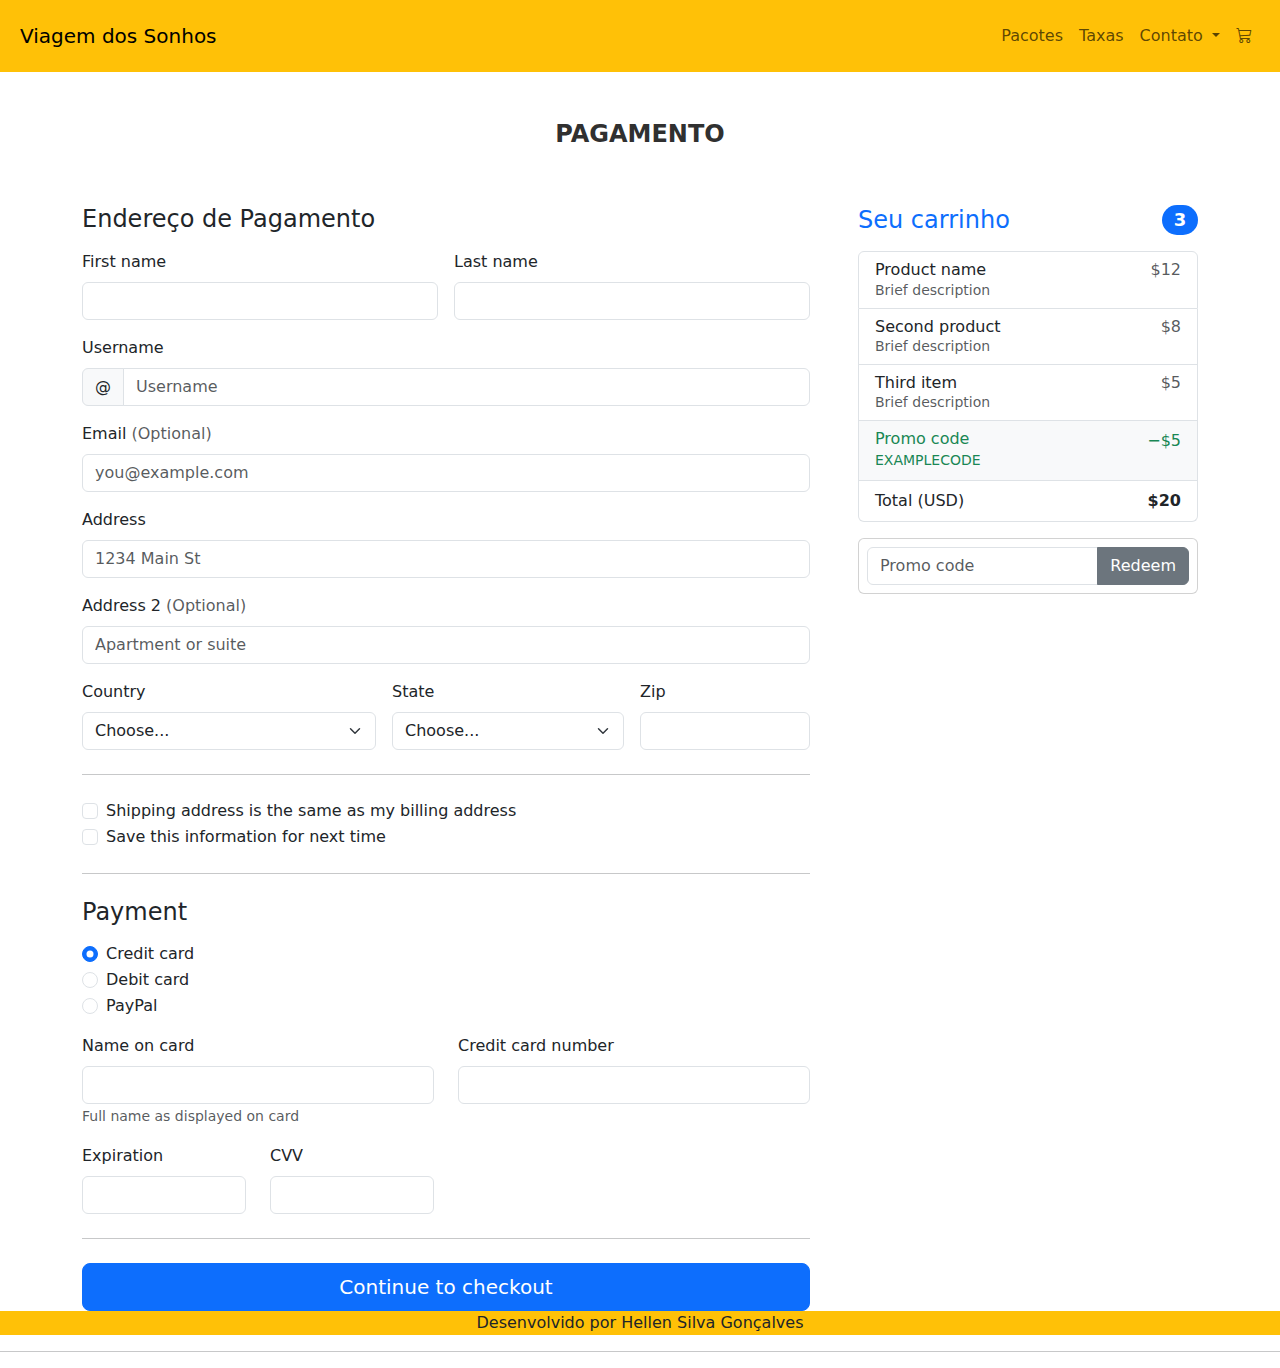
<file: checkout.html>
<!DOCTYPE html>
<html lang="pt-BR">

<head>

    <meta charset="UTF-8">
    <meta name="viewport" content="width=device-width, initial-scale=1.0">
    <title>Viagem dos Sonhos</title>
    <link href="https://cdn.jsdelivr.net/npm/bootstrap@5.3.3/dist/css/bootstrap.min.css" rel="stylesheet" integrity="sha384-QWTKZyjpPEjISv5WaRU9OFeRpok6YctnYmDr5pNlyT2bRjXh0JMhjY6hW+ALEwIH" crossorigin="anonymous">
    <link rel="stylesheet" href="https://cdn.jsdelivr.net/npm/bootstrap-icons@1.11.3/font/bootstrap-icons.min.css">
    <link rel="stylesheet" href="style.css">
</head>

<body>

    <header class="container-fluid p-2 bg-warning text-center">

        <nav class="navbar navbar-expand-lg bg-warning">
            <div class="container-fluid">

                <a class="navbar-brand" href="#">Viagem dos Sonhos</a>

                <button class="navbar-toggler" type="button" data-bs-toggle="collapse"
                    data-bs-target="#navbarSupportedContent" aria-controls="navbarSupportedContent"
                    aria-expanded="false" aria-label="Toggle navigation">
                    <span class="navbar-toggler-icon"></span>
                </button>
                <div class="collapse navbar-collapse justify-content-end bg-warning" id="navbarSupportedContent">

                    <ul class="navbar-nav">
                        <li class="nav-item">
                            <a class="nav-link" aria-current="page" href="#">Pacotes</a>
                        </li>

                        <li class="nav-item">
                            <a class="nav-link" href="#">Taxas</a>
                        </li>

                        <li class="nav-item dropdown">
                            <a class="nav-link dropdown-toggle" href="#" role="button" data-bs-toggle="dropdown"
                                aria-expanded="false">
                                Contato
                            </a>
                            <ul class="dropdown-menu">

                                <li><a class="dropdown-item" href="#">Action</a></li>
                                <li><a class="dropdown-item" href="#">Another action</a></li>
                                <li>
                                    <hr class="dropdown-divider">
                                </li>
                                <li><a class="dropdown-item" href="#">Something else here</a></li>
                            </ul>
                        </li>
                        <li class="nav-item">
                            <a class="nav-link" href="#"><i class="bi bi-cart3"></i></a>
                            
                        </li>
                    </ul>
                </div>
            </div>
        </nav>
    </header>

            <main class="container">
                
                <div class="py-5 text-center">
                
                    <h2>Pagamento</h2>
      
                </div>

                <div class="row g-5">
                    <div class="col-md-5 col-lg-4 order-md-last">
                        <h4 class="d-flex justify-content-between align-items-center mb-3">
                            <span class="text-primary">Seu carrinho</span>
                            <span class="badge bg-primary rounded-pill">3</span>
                        </h4>
                        <ul class="list-group mb-3">
                            <li class="list-group-item d-flex justify-content-between lh-sm">
                                <div>
                                    <h6 class="my-0">Product name</h6>
                                    <small class="text-body-secondary">Brief description</small>
                                </div>
                                <span class="text-body-secondary">$12</span>
                            </li>
                            <li class="list-group-item d-flex justify-content-between lh-sm">
                                <div>
                                    <h6 class="my-0">Second product</h6>
                                    <small class="text-body-secondary">Brief description</small>
                                </div>
                                <span class="text-body-secondary">$8</span>
                            </li>
                            <li class="list-group-item d-flex justify-content-between lh-sm">
                                <div>
                                    <h6 class="my-0">Third item</h6>
                                    <small class="text-body-secondary">Brief description</small>
                                </div>
                                <span class="text-body-secondary">$5</span>
                            </li>
                            <li class="list-group-item d-flex justify-content-between bg-body-tertiary">
                                <div class="text-success">
                                    <h6 class="my-0">Promo code</h6>
                                    <small>EXAMPLECODE</small>
                                </div>
                                <span class="text-success">−$5</span>
                            </li>
                            <li class="list-group-item d-flex justify-content-between">
                                <span>Total (USD)</span>
                                <strong>$20</strong>
                            </li>
                        </ul>

                        <form class="card p-2">
                            <div class="input-group">
                                <input type="text" class="form-control" placeholder="Promo code">
                                <button type="submit" class="btn btn-secondary">Redeem</button>
                            </div>
                        </form>
                    </div>
                    <div class="col-md-7 col-lg-8">
                        <h4 class="mb-3">Endereço de Pagamento</h4>
                        <form class="needs-validation" novalidate>
                            <div class="row g-3">
                                <div class="col-sm-6">
                                    <label for="firstName" class="form-label">First name</label>
                                    <input type="text" class="form-control" id="firstName" placeholder="" value=""
                                        required>
                                    <div class="invalid-feedback">
                                        Valid first name is required.
                                    </div>
                                </div>

                                <div class="col-sm-6">
                                    <label for="lastName" class="form-label">Last name</label>
                                    <input type="text" class="form-control" id="lastName" placeholder="" value=""
                                        required>
                                    <div class="invalid-feedback">
                                        Valid last name is required.
                                    </div>
                                </div>

                                <div class="col-12">
                                    <label for="username" class="form-label">Username</label>
                                    <div class="input-group has-validation">
                                        <span class="input-group-text">@</span>
                                        <input type="text" class="form-control" id="username" placeholder="Username"
                                            required>
                                        <div class="invalid-feedback">
                                            Your username is required.
                                        </div>
                                    </div>
                                </div>

                                <div class="col-12">
                                    <label for="email" class="form-label">Email <span
                                            class="text-body-secondary">(Optional)</span></label>
                                    <input type="email" class="form-control" id="email" placeholder="you@example.com">
                                    <div class="invalid-feedback">
                                        Please enter a valid email address for shipping updates.
                                    </div>
                                </div>

                                <div class="col-12">
                                    <label for="address" class="form-label">Address</label>
                                    <input type="text" class="form-control" id="address" placeholder="1234 Main St"
                                        required>
                                    <div class="invalid-feedback">
                                        Please enter your shipping address.
                                    </div>
                                </div>

                                <div class="col-12">
                                    <label for="address2" class="form-label">Address 2 <span
                                            class="text-body-secondary">(Optional)</span></label>
                                    <input type="text" class="form-control" id="address2"
                                        placeholder="Apartment or suite">
                                </div>

                                <div class="col-md-5">
                                    <label for="country" class="form-label">Country</label>
                                    <select class="form-select" id="country" required>
                                        <option value="">Choose...</option>
                                        <option>United States</option>
                                    </select>
                                    <div class="invalid-feedback">
                                        Please select a valid country.
                                    </div>
                                </div>

                                <div class="col-md-4">
                                    <label for="state" class="form-label">State</label>
                                    <select class="form-select" id="state" required>
                                        <option value="">Choose...</option>
                                        <option>California</option>
                                    </select>
                                    <div class="invalid-feedback">
                                        Please provide a valid state.
                                    </div>
                                </div>

                                <div class="col-md-3">
                                    <label for="zip" class="form-label">Zip</label>
                                    <input type="text" class="form-control" id="zip" placeholder="" required>
                                    <div class="invalid-feedback">
                                        Zip code required.
                                    </div>
                                </div>
                            </div>

                            <hr class="my-4">

                            <div class="form-check">
                                <input type="checkbox" class="form-check-input" id="same-address">
                                <label class="form-check-label" for="same-address">Shipping address is the same as my
                                    billing address</label>
                            </div>

                            <div class="form-check">
                                <input type="checkbox" class="form-check-input" id="save-info">
                                <label class="form-check-label" for="save-info">Save this information for next
                                    time</label>
                            </div>

                            <hr class="my-4">

                            <h4 class="mb-3">Payment</h4>

                            <div class="my-3">
                                <div class="form-check">
                                    <input id="credit" name="paymentMethod" type="radio" class="form-check-input"
                                        checked required>
                                    <label class="form-check-label" for="credit">Credit card</label>
                                </div>
                                <div class="form-check">
                                    <input id="debit" name="paymentMethod" type="radio" class="form-check-input"
                                        required>
                                    <label class="form-check-label" for="debit">Debit card</label>
                                </div>
                                <div class="form-check">
                                    <input id="paypal" name="paymentMethod" type="radio" class="form-check-input"
                                        required>
                                    <label class="form-check-label" for="paypal">PayPal</label>
                                </div>
                            </div>

                            <div class="row gy-3">
                                <div class="col-md-6">
                                    <label for="cc-name" class="form-label">Name on card</label>
                                    <input type="text" class="form-control" id="cc-name" placeholder="" required>
                                    <small class="text-body-secondary">Full name as displayed on card</small>
                                    <div class="invalid-feedback">
                                        Name on card is required
                                    </div>
                                </div>

                                <div class="col-md-6">
                                    <label for="cc-number" class="form-label">Credit card number</label>
                                    <input type="text" class="form-control" id="cc-number" placeholder="" required>
                                    <div class="invalid-feedback">
                                        Credit card number is required
                                    </div>
                                </div>

                                <div class="col-md-3">
                                    <label for="cc-expiration" class="form-label">Expiration</label>
                                    <input type="text" class="form-control" id="cc-expiration" placeholder="" required>
                                    <div class="invalid-feedback">
                                        Expiration date required
                                    </div>
                                </div>

                                <div class="col-md-3">
                                    <label for="cc-cvv" class="form-label">CVV</label>
                                    <input type="text" class="form-control" id="cc-cvv" placeholder="" required>
                                    <div class="invalid-feedback">
                                        Security code required
                                    </div>
                                </div>
                            </div>

                            <hr class="my-4">

                            <button class="w-100 btn btn-primary btn-lg" type="submit">Continue to checkout</button>
                        </form>
                    </div>
                </div>
            </main>

            <footer class="container-fluid bg-warning text-center">
                <p>
                    Desenvolvido por Hellen Silva Gonçalves
                </p>
            </footer>
            </p>
            <hr>
            <script src="https://cdn.jsdelivr.net/npm/bootstrap@5.3.3/dist/js/bootstrap.bundle.min.js"
                integrity="sha384-YvpcrYf0tY3lHB60NNkmXc5s9fDVZLESaAA55NDzOxhy9GkcIdslK1eN7N6jIeHz"
                crossorigin="anonymous"></script>
</body>

<div class="modal fade" id="exampleModal" tabindex="-1" aria-labelledby="exampleModalLabel" aria-hidden="true">
    <div class="modal-dialog">
        <div class="modal-content">
            <div class="modal-header">
                <h1 class="modal-title fs-5" id="exampleModalLabel">Suas Compras</h1>
                <button type="button" class="btn-close" data-bs-dismiss="modal" aria-label="Close"></button>
            </div>
            <div class="modal-body">
                Produto adicionado ao carrinho!
            </div>
            <div class="modal-footer">
                <button type="button" class="btn btn-primary" data-bs-dismiss="modal">Continuar Comprando</button>
                <button type="button" class="btn btn-success">Finalizar Compra</button>
            </div>
        </div>
    </div>
</div>

</html>
</file>
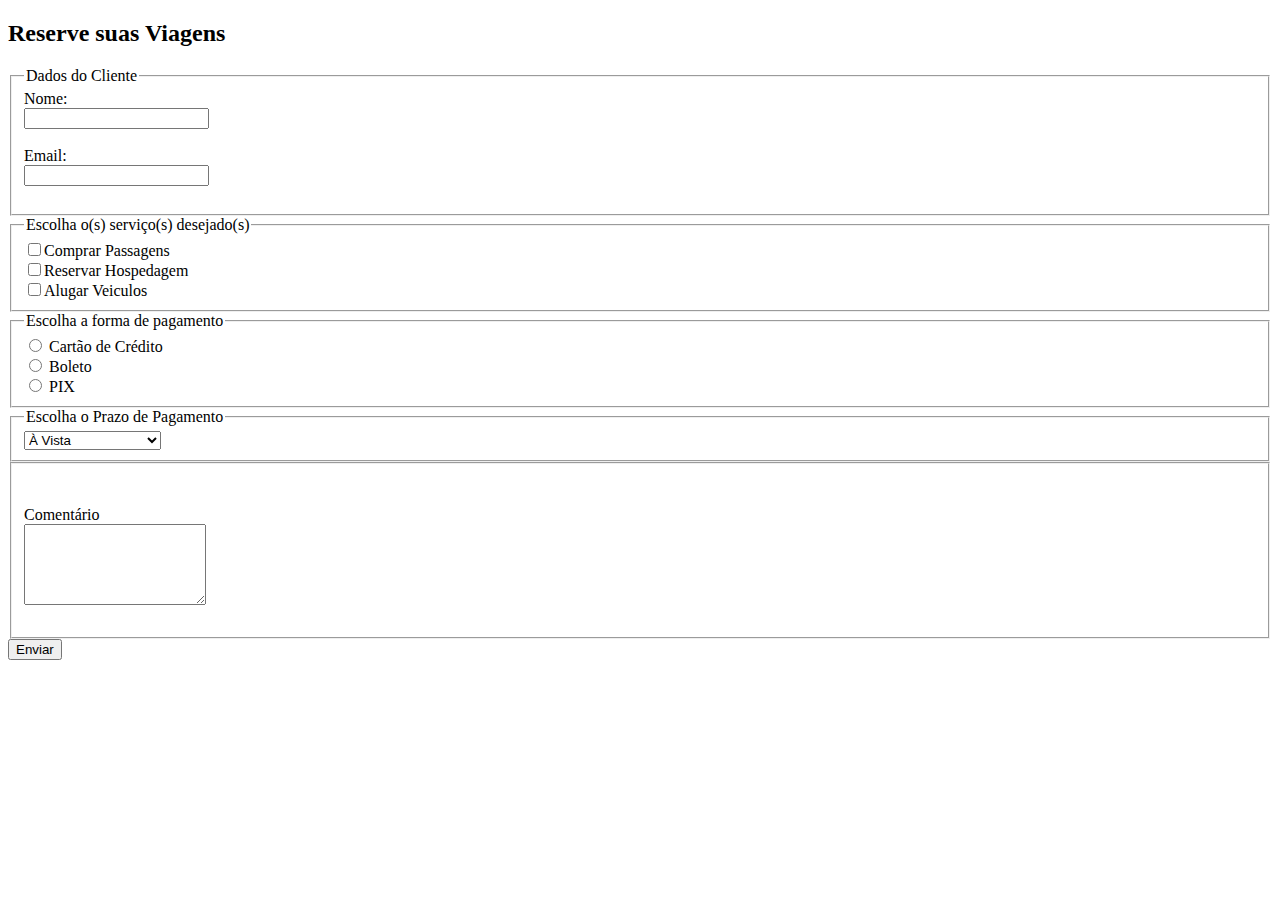
<file: reserva.html>
<!DOCTYPE html>
<html lang="pt-BR">
<head>
    <meta charset="UTF-8">
    <meta name="viewport" content="width=device-width, initial-scale=1.0">
    <title>Reserva de Viagens</title>
</head>
<body>
    <section>
        <h2>Reserve suas Viagens</h2>
       
        <form method="GET" action="">

            <fieldset>
                <legend>Dados do Cliente</legend>

                <label>Nome: <br>
                    <input type="text" name="nome"><br><br>
                </label>

                <label>Email: <br>
                    <input type="email" name="email"><br><br>
                    
                </label>
            </fieldset>
            <fieldset>
                
                <legend>Escolha o(s) serviço(s) desejado(s)</legend>

                <label for="compraPassagens">
                    <input type="checkbox" name="compraPassagens" value="Comprar Passagens">Comprar Passagens
                    <br>
                </label>

                <label for="reservaHospedagem">
                    <input type="checkbox" name="reservaHospedagem" value="Reservar Hospedagem">Reservar Hospedagem
                    <br>
                </label>

                <label for="aluguelVeiculos">
                    <input type="checkbox" name="aluguelVeiculos" value="Alugar Veiculos">Alugar Veiculos
                    
                </label><br>

            </fieldset>
            <fieldset>

                <legend>Escolha a forma de pagamento</legend>

                <input type="radio" id="credito" name="metodoPagamento" value="cartaoCredito">
                <label for="credito">Cartão de Crédito</label><br>

                <input type="radio" id="boleto" name="metodoPagamento" value="boleto">
                <label for="boleto">Boleto</label><br>

                <input type="radio" id="pix" name="metodoPagamento" value="pix">
                <label for="pix">PIX</label><br>

            </fieldset>

            <fieldset>

                <legend>Escolha o Prazo de Pagamento</legend>

                <select name="prazoPagamento">
                    <option value="aVista">À Vista</option>
                    <option value="5x">5 vezes sem juros</option>
                    <option value="10x">10 vezes com juros</option>
                </select>

            </fieldset>
            <fieldset>
    
                <br><br><label>Comentário</label><br>
                <textarea rows="5" name="comentario"></textarea><br><br>
                
            </fieldset>

            <input type="submit" value="Enviar">

        </form>
    </section>
</body>
</html>
</file>
<file: style.css>
header p{
    color: white;
}

h1{
    font-size: 63px;
    color:white;
}

h2{
    font-size: 24px;
    text-transform: uppercase;
    color: #303030;
    font-weight: 600;
}

.carousel-caption h5{
    font-size: 80px;
    color: #ffc107;
    text-shadow: 2px 2px 2px black;
}
</file>
